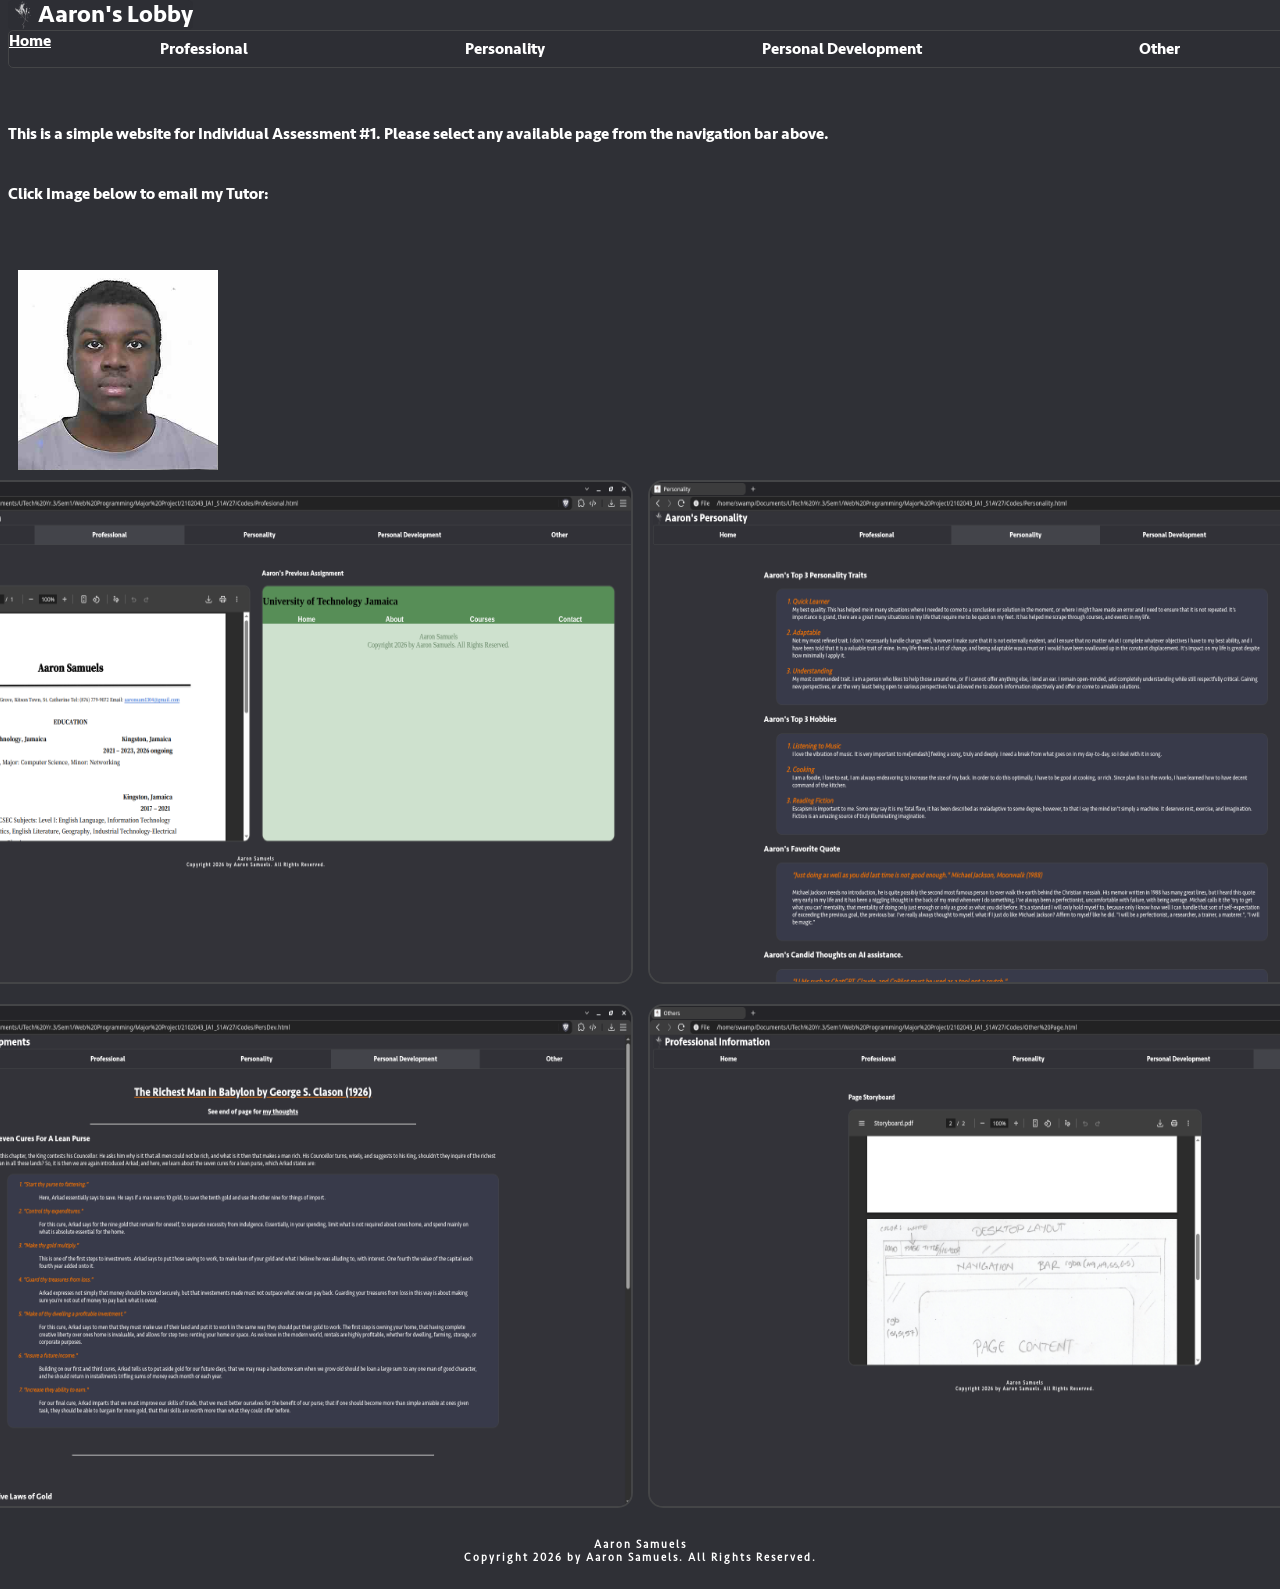
<file: index.html>
<!DOCTYPE html>
<html lang="en">
  <head>
  <link rel="stylesheet" href="style.css">
    <meta charset="utf-8">
    <meta name="viewport" content="width=device-width, initial-scale=1.0">
    <title>Aaron's Lobby</title>
    <link class="favicon" rel="icon" type="image/x-icon" href="Assets/Images/favicon.png">
  </head>
  <body class="mainpage">

    <div class="pagehead">
      <img id="logo" src="Assets/Images/Logo.png">
      <h2 id="tophead">Aaron's Lobby</h2>
        </div>
    </div>
    <nav class="navbar">



        <div class="navitems">
            <a href="index.html" target="_self" class="nodecoanchoract">Home</a>
            <a href="Codes/Profesional.html" target="_self" class="nodecoanchor">Professional</a>
            <a href="Codes/Personality.html" target="_self" class="nodecoanchor">Personality</a>
            <a href="Codes/PersDev.html" target="_self" class="nodecoanchor">Personal Development</a>
            <a href="Codes/Other Page.html" target="_self" class="nodecoanchor">Other</a>
          </div>
    </nav>
    <main id="belowheaders">
        <div id=pagecontent>

          <p>This is a simple website for Individual Assessment #1. Please select any available page from the navigation bar above.<br><br><br>Click Image below to email my Tutor: </br></br></br></p>
        </div>

        <div id="selfimg">
          <a href="mailto:schodavarapu@utech.edu.jm?subject=Re:%20Individual%20Assessment&body=Replace%20with%20relevant%20information"> <!-- help gained from "https://www.mailslurp.com/blog/html-mailto-links-explained/"-->
          <img id="selfimag" src="Assets/Images/Pssport.jpeg">
          </a>
        </div>

        <div id="imagegrid">
          <a href="Assets/PageScreenshots/Screenshot_Professional_Page.png" target="_blank"><img class="imageingrid" src="Assets/PageScreenshots/Screenshot_Professional_Page.png"></img></a>

          <a href="Assets/PageScreenshots/Screenshot_Personality_Page.png" target="_blank"><img class="imageingrid" src="Assets/PageScreenshots/Screenshot_Personality_Page.png"></img></a>

          <a href="Assets/PageScreenshots/Screenshot_Personal_Development_Page.png" target="_blank"><img class="imageingrid" src="Assets/PageScreenshots/Screenshot_Personal_Development_Page.png"></img></a>

          <a href="Assets/PageScreenshots/Screenshot_Others_Page.png" target="_blank"><img class="imageingrid" src="Assets/PageScreenshots/Screenshot_Others_Page.png"></img></a>
        </div>
        <footer>
          <h6 id="Copyright">Aaron Samuels<br>Copyright 2026 by Aaron Samuels. All Rights Reserved.</br></h6>
        </footer>
    </main>

  </body>
</html>
</file>
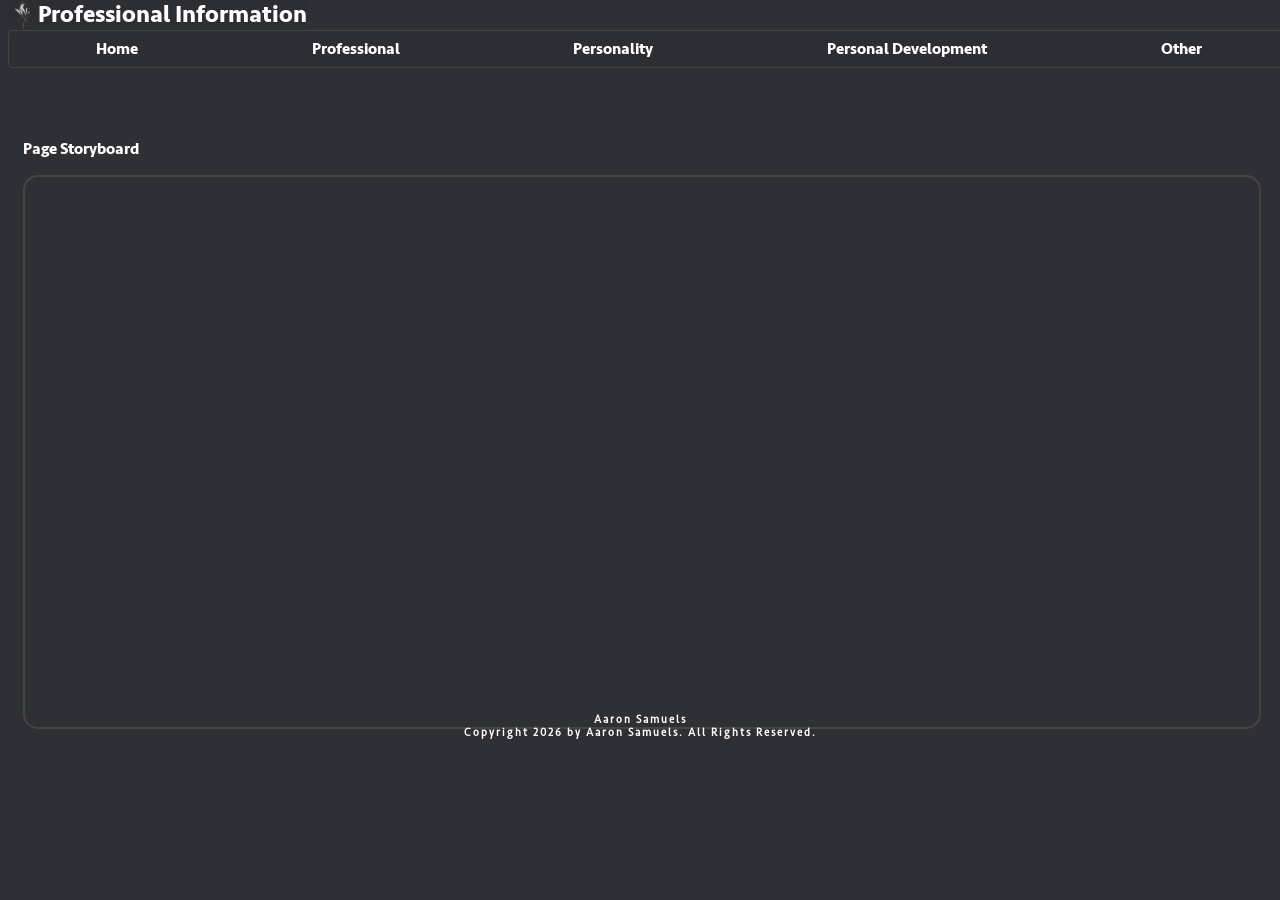
<file: Codes/Other Page.html>
<!DOCTYPE html>
<html lang="en">
  <head>
  <link rel="stylesheet" href="../style.css">
    <meta charset="utf-8">
    <meta name="viewport" content="width=device-width, initial-scale=1.0">
    <title>Others</title>
    <link class="favicon" rel="icon" type="image/x-icon" href="../Assets/Images/favicon.png">
  </head>
  <body class="mainpage">

    <div class="pagehead">
      <img id="logo" src="../Assets/Images/Logo.png">
      <h2 id="tophead">Professional Information</h2>
    </div>
    <nav class="navbar">

        <div class="navitems">
            <a href="../index.html" target="_self" class="nodecoanchor">Home</a>
            <a href="Profesional.html" target="_self" class="nodecoanchor">Professional</a>
            <a href="Personality.html" target="_self" class="nodecoanchor">Personality</a>
            <a href="PersDev.html" target="_self" class="nodecoanchor">Personal Development</a>
            <a href="Other Page.html" target="_self" class="nodecoanchor">Other</a>
          </div>
    </nav>
    <main id="belowheaders">
          <div id=pagecontent>

          <div id="proflex">
            <div class="proitemdiv">
            <p>Page Storyboard</p>
            <iframe class="proiframe" src="../Assets/Documents/Storyboard.pdf" title="Aaron's Storyboard"></iframe>
          </div>
        </div>
        <footer>
          <h6 id="Copyright">Aaron Samuels<br>Copyright 2026 by Aaron Samuels. All Rights Reserved.</br></h6>
        </footer>
    </main>

  </body>
</html>
</file>
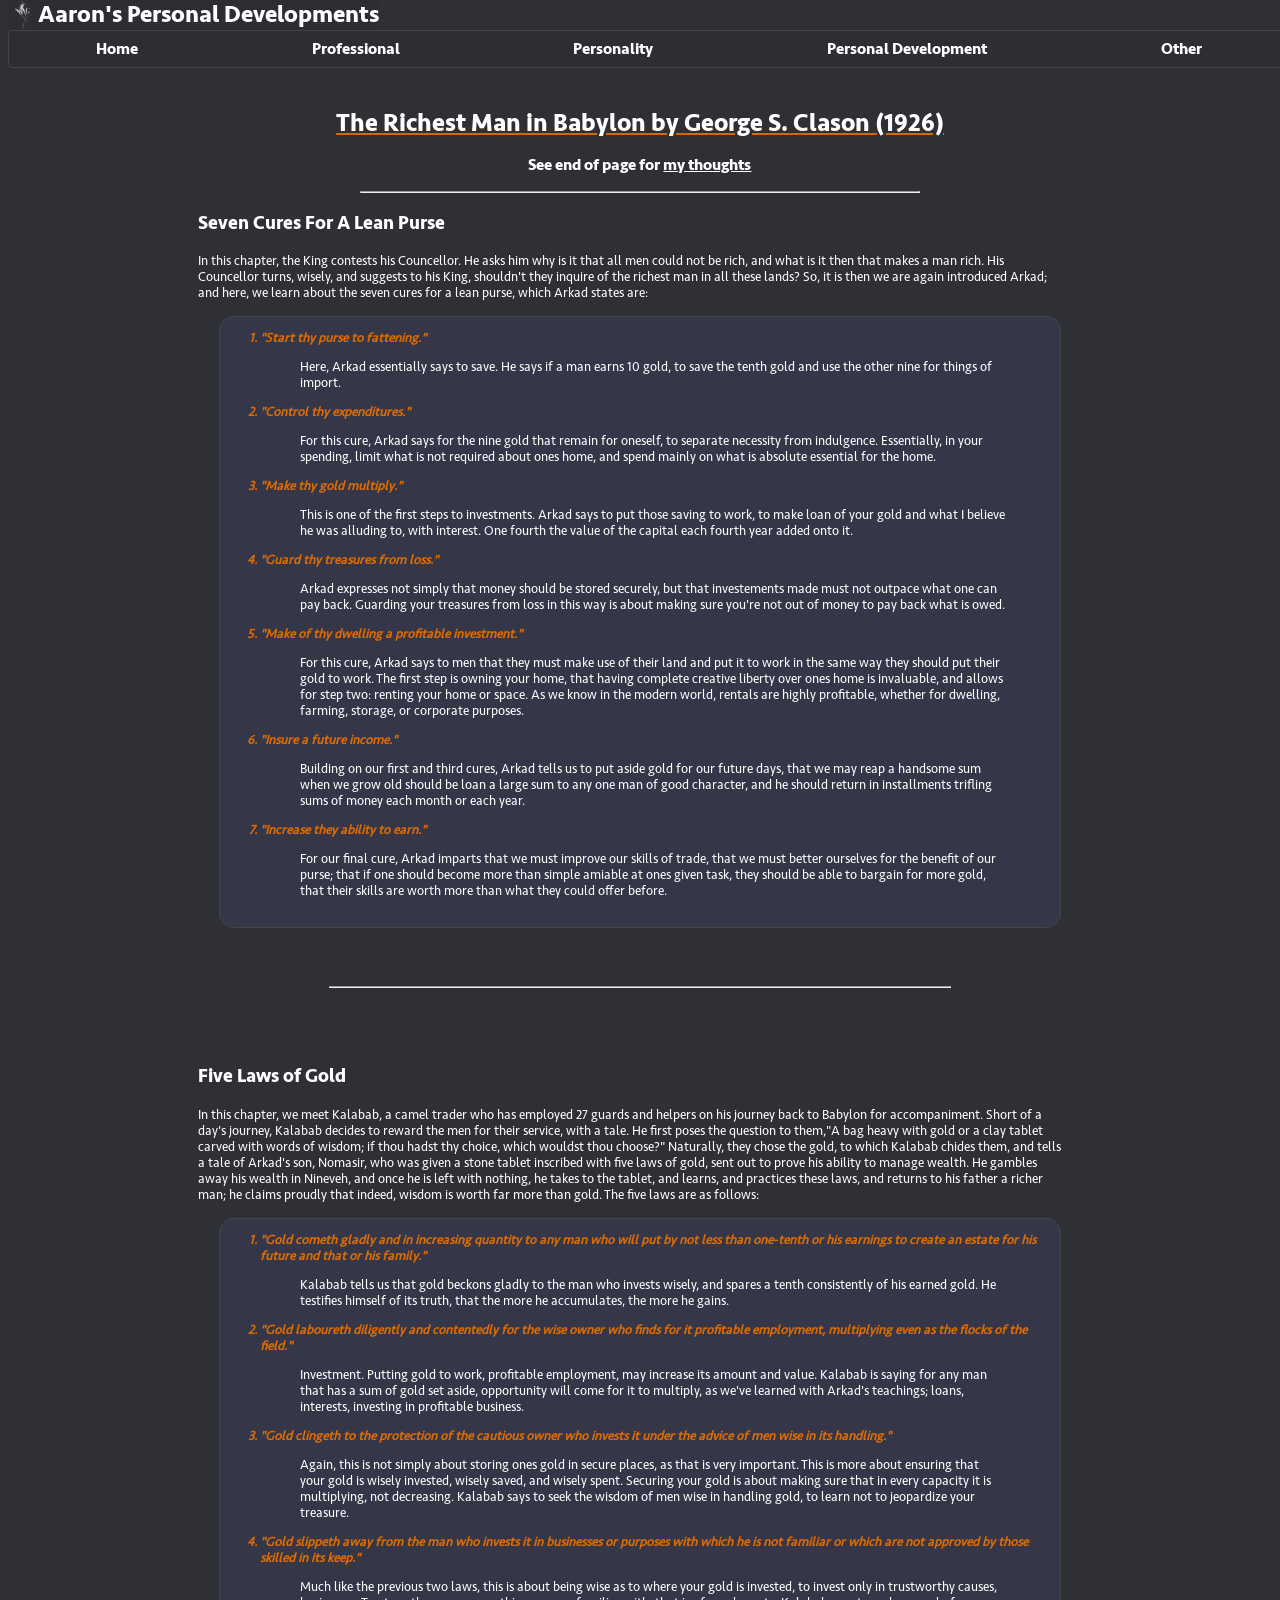
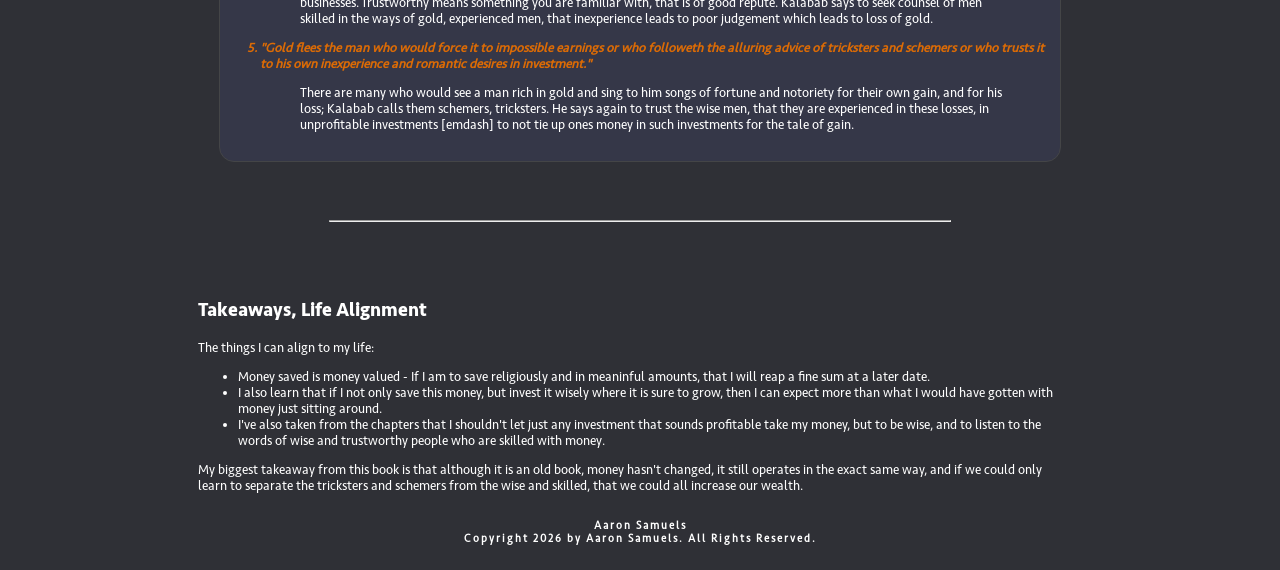
<file: Codes/PersDev.html>
<!DOCTYPE html>
<html lang="en">
  <head>
  <link rel="stylesheet" href="../style.css">
    <meta charset="utf-8">
    <meta name="viewport" content="width=device-width, initial-scale=1.0">
    <title>Personal Development</title>
    <link class="favicon" rel="icon" type="image/x-icon" href="../Assets/Images/favicon.png">
  </head>
  <body class="mainpage">

    <div class="pagehead">
      <img id="logo" src="../Assets/Images/Logo.png">
      <h2 id="tophead">Aaron's Personal Developments</h2>
    </div>
    <nav class="navbar">

        <div class="navitems">
            <a href="../index.html" target="_self" class="nodecoanchor">Home</a>
            <a href="Profesional.html" target="_self" class="nodecoanchor">Professional</a>
            <a href="Personality.html" target="_self" class="nodecoanchor">Personality</a>
            <a href="PersDev.html" target="_self" class="nodecoanchor">Personal Development</a>
            <a href="Other Page.html" target="_self" class="nodecoanchor">Other</a>
          </div>
    </nav>
    <main id="belowheaders">
        <div class="pgwpara">
          <div id="divtopictitle">
            <a class="topictitle" href="https://icrrd.com/public/media/16-05-2021-070111The-Richest-Man-in-Babylon.pdf" target="_blank">The Richest Man in Babylon by George S. Clason (1926)</a>
            <p id="thoughtsnote">See end of page for <a href="#takeaways">my thoughts</a></p>
            <hr class="pgbreak" />
          </div>

        <h3>Seven Cures For A Lean Purse</h3>
        <p class="paragraphsml">In this chapter, the King contests his Councellor. He asks him why is it that all men could not be rich, and what is it then that makes a man rich. His Councellor turns, wisely, and suggests to his King, shouldn't they inquire of the richest man in all these lands? So, it is then we are again introduced Arkad; and here, we learn about the seven cures for a lean purse, which Arkad states are:</p>
            <div class="paraflex">
                    <section class="paragraphsml">
                      <ol>
                        <li class="listitems">"Start thy purse to fattening."</li>
                          <blockquote>Here, Arkad essentially says to save. He says if a man earns 10 gold, to save the tenth gold and use the other nine for things of import.</blockquote>
                        <li class="listitems">"Control thy expenditures."</li>
                          <blockquote>For this cure, Arkad says for the nine gold that remain for oneself, to separate necessity from indulgence. Essentially, in your spending, limit what is not required about ones home, and spend mainly on what is absolute essential for the home.</blockquote>
                        <li class="listitems">"Make thy gold multiply."</li>
                          <blockquote>This is one of the first steps to investments. Arkad says to put those saving to work, to make loan of your gold and what I believe he was alluding to, with interest. One fourth the value of the capital each fourth year added onto it.</blockquote>
                        <li class="listitems">"Guard thy treasures from loss."</li>
                          <blockquote>Arkad expresses not simply that money should be stored securely, but that investements made must not outpace what one can pay back. Guarding your treasures from loss in this way is about making sure you're not out of money to pay back what is owed.</blockquote>
                        <li class="listitems">"Make of thy dwelling a profitable investment."</li>
                          <blockquote>For this cure, Arkad says to men that they must make use of their land and put it to work in the same way they should put their gold to work. The first step is owning your home, that having complete creative liberty over ones home is invaluable, and allows for step two: renting your home or space. As we know in the modern world, rentals are highly profitable, whether for dwelling, farming, storage, or corporate purposes.</blockquote>
                        <li class="listitems">"Insure a future income."</li>
                          <blockquote>Building on our first and third cures, Arkad tells us to put aside gold for our future days, that we may reap a handsome sum when we grow old should be loan a large sum to any one man of good character, and he should return in installments trifling sums of money each month or each year.</blockquote>
                        <li class="listitems">"Increase they ability to earn."</li>
                          <blockquote>For our final cure, Arkad imparts that we must improve our skills of trade, that we must better ourselves for the benefit of our purse; that if one should become more than simple amiable at ones given task, they should be able to bargain for more gold, that their skills are worth more than what they could offer before.</blockquote>
                      </ol>
                    </section>
            </div>
        <div class="pgbreak">
          <hr class="pgbreak" />
        </div>
          <h3>Five Laws of Gold</h3>
            <p class="paragraphsml">In this chapter, we meet Kalabab, a camel trader who has employed 27 guards and helpers on his journey back to Babylon for accompaniment. Short of a day's journey, Kalabab decides to reward the men for their service, with a tale. He first poses the question to them,"A bag heavy with gold or a clay tablet carved with words of wisdom; if thou hadst thy choice, which wouldst thou choose?" Naturally, they chose the gold, to which Kalabab chides them, and tells a tale of Arkad's son, Nomasir, who was given a stone tablet inscribed with five laws of gold, sent out to prove his ability to manage wealth. He gambles away his wealth in Nineveh, and once he is left with nothing, he takes to the tablet, and learns, and practices these laws, and returns to his father a richer man; he claims proudly that indeed, wisdom is worth far more than gold. The five laws are as follows: </p>
            <div class="paraflex">
              <section class="paragraphsml">
                      <ol>
                        <li class="listitems">"Gold cometh gladly and in increasing quantity to any man who will put by not less than one-tenth or his earnings to create an estate for his future and that or his family."</li>
                          <blockquote>Kalabab tells us that gold beckons gladly to the man who invests wisely, and spares a tenth consistently of his earned gold. He testifies himself  of its truth, that the more he accumulates, the more he gains.</blockquote>



                        <li class="listitems">"Gold laboureth diligently and contentedly for the wise owner who finds for it profitable employment, multiplying even as the flocks of the field."</li>
                          <blockquote>Investment. Putting gold to work, profitable employment, may increase its amount and value. Kalabab is saying for any man that has a sum of gold set aside, opportunity will come for it to multiply, as we've learned with Arkad's teachings; loans, interests, investing in profitable business.</blockquote>


                        <li class="listitems">"Gold clingeth to the protection of the cautious owner who invests it under the advice of men wise in its handling."</li>
                          <blockquote>Again, this is not simply about storing ones gold in secure places, as that is very important. This is more about ensuring that your gold is wisely invested, wisely saved, and wisely spent. Securing your gold is about making sure that in every capacity it is multiplying, not decreasing. Kalabab says to seek the wisdom of men wise in handling gold, to learn not to jeopardize your treasure.</blockquote>


                        <li class="listitems">"Gold slippeth away from the man who invests it in businesses or purposes with which he is not familiar or which are not approved by those skilled in its keep."</li>
                          <blockquote>Much like the previous two laws, this is about being wise as to where your gold is invested, to invest only in trustworthy causes, businesses. Trustworthy means something you are familiar with, that is of good repute. Kalabab says to seek counsel of men skilled in the ways of gold, experienced men, that inexperience leads to poor judgement which leads to loss of gold.</blockquote>


                        <li class="listitems">"Gold flees the man who would force it to impossible earnings or who followeth the alluring advice of tricksters and schemers or who trusts it to his own inexperience and romantic desires in investment."</li>
                          <blockquote>There are many who would see a man rich in gold and sing to him songs of fortune and notoriety for their own gain, and for his loss; Kalabab calls them schemers, tricksters. He says again to trust the wise men, that they are experienced in these losses, in unprofitable investments [emdash] to not tie up ones money in such investments for the tale of gain.</blockquote>


                      </ol>
                    </section>
            </div>

          <div class="pgbreak">
          <hr class="pgbreak" />
        </div>

          <h3 id="takeaways">Takeaways, Life Alignment</h3>
            <section class="paragraphsml">
              <section>The things I can align to my life:</section>
                <ul class="listitems">
                  <li>Money saved is money valued - If I am to save religiously and in meaninful amounts, that I will reap a fine sum at a later date.</li>

                  <li>I also learn that if I not only save this money, but invest it wisely where it is sure to grow, then I can expect more than what I would have gotten with money just sitting around.</li>

                  <li>I've also taken from the chapters that I shouldn't let just any investment that sounds profitable take my money, but to be wise, and to listen to the words of wise and trustworthy people who are skilled with money.</li>
                </ul>
                <section>My biggest takeaway from this book is that although it is an old book, money hasn't changed, it still operates in the exact same way, and if we could only learn to separate the tricksters and schemers from the wise and skilled, that we could all increase our wealth.</section>
              </section>

        </div>
        <footer>
          <h6 id="Copyright">Aaron Samuels<br>Copyright 2026 by Aaron Samuels. All Rights Reserved.</br></h6>
        </footer>
    </main>

  </body>
</html>
</file>
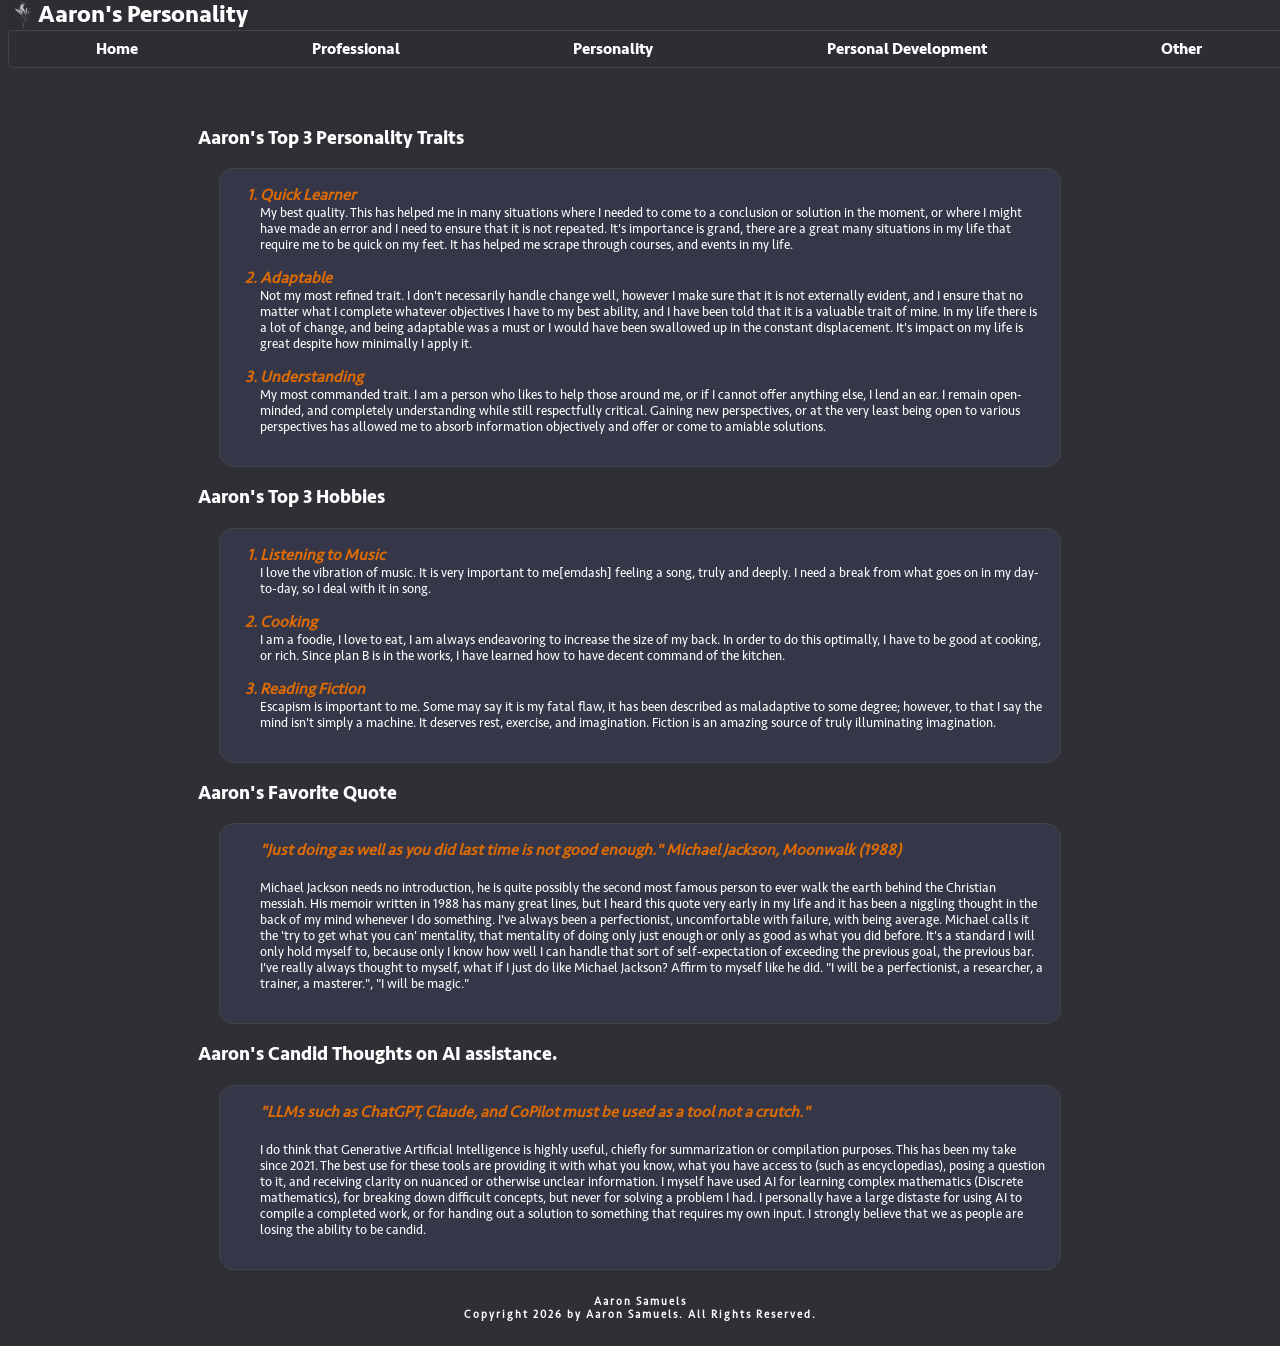
<file: Codes/Personality.html>
<!DOCTYPE html>
<html lang="en">
  <head>
  <link rel="stylesheet" href="../style.css">
    <meta charset="utf-8">
    <meta name="viewport" content="width=device-width, initial-scale=1.0">
    <title>Personality</title>
    <link class="favicon" rel="icon" type="image/x-icon" href="../Assets/Images/favicon.png">
  </head>
  <body class="mainpage">
    <div class="pagehead">
      <img id="logo" src="../Assets/Images/Logo.png">
      <h2 id="tophead">Aaron's Personality</h2>
    </div>
    <nav class="navbar">
        <div class="navitems">
            <a href="../index.html" target="_self" class="nodecoanchor">Home</a>
            <a href="Profesional.html" target="_self" class="nodecoanchor">Professional</a>
            <a href="Personality.html" target="_self" class="nodecoanchor">Personality</a>
            <a href="PersDev.html" target="_self" class="nodecoanchor">Personal Development</a>
            <a href="Other Page.html" target="_self" class="nodecoanchor">Other</a>
          </div>
    </nav>
    <main id="belowheaders">
        <div class="pgwpara">
          <h3>Aaron's Top 3 Personality Traits</h3>
            <div class="paraflex">
              <p>
                <ol>
                  <li class="listitems">Quick Learner</li>
                    <p class="paragraphsml">My best quality. This has helped me in many situations where I needed to come to a conclusion or solution in the moment, or where I might have made an error and I need to ensure that it is not repeated. It's importance is grand, there are a great many situations in my life that require me to be quick on my feet. It has helped me scrape through courses, and events in my life.</p>
                  <li class="listitems">Adaptable</li>
                    <p class="paragraphsml">Not my most refined trait. I don't necessarily handle change well, however I make sure that it is not externally evident, and I ensure that no matter what I complete whatever objectives I have to my best ability, and I have been told that it is a valuable trait of mine. In my life there is a lot of change, and being adaptable was a must or I would have been swallowed up in the constant displacement. It's impact on my life is great despite how minimally I apply it.</p>
                  <li class="listitems">Understanding</li>
                    <p class="paragraphsml">My most commanded trait. I am a person who likes to help those around me, or if I cannot offer anything else, I lend an ear. I remain open-minded, and completely understanding while still respectfully critical. Gaining new perspectives, or at the very least being open to various perspectives has allowed me to absorb information objectively and offer or come to amiable solutions.</p>
                </ol>
              </p>
            </div>
          <h3>Aaron's Top 3 Hobbies</h3>
            <div class="paraflex">
              <p>
                <ol>
                  <li class="listitems">Listening to Music</li>
                    <p class="paragraphsml">I love the vibration of music. It is very important to me[emdash] feeling a song, truly and deeply. I need a break from what goes on in my day-to-day, so I deal with it in song.</p>
                  <li class="listitems">Cooking</li>
                    <p class="paragraphsml">I am a foodie, I love to eat, I am always endeavoring to increase the size of my back. In order to do this optimally, I have to be good at cooking, or rich. Since plan B is in the works, I have learned how to have decent command of the kitchen.</p>
                  <li class="listitems">Reading Fiction</li>
                    <p class="paragraphsml">Escapism is important to me. Some may say it is my fatal flaw, it has been described as maladaptive to some degree; however, to that I say the mind isn't simply a machine. It deserves rest, exercise, and imagination. Fiction is an amazing source of truly illuminating imagination.</p>
                </ol>
              </p>
            </div>

            <h3>Aaron's Favorite Quote</h3>
            <div class="paraflex">
              <p>
                <ul id="unorderedlistnodeco">
                  <li class="listitems">"Just doing as well as you did last time is not good enough." Michael Jackson, Moonwalk (1988)</li>
                  <br/>
                    <p class="paragraphsml">Michael Jackson needs no introduction, he is quite possibly the second most famous person to ever walk the earth behind the Christian messiah. His memoir written in 1988 has many great lines, but I heard this quote very early in my life and it has been a niggling thought in the back of my mind whenever I do something. I've always been a perfectionist, uncomfortable with failure, with being average. Michael calls it the 'try to get what you can' mentality, that mentality of doing only just enough or only as good as what you did before. It's a standard I will only hold myself to, because only I know how well I can handle that sort of self-expectation of exceeding the previous goal, the previous bar. I've really always thought to myself, what if I just do like Michael Jackson? Affirm to myself like he did. "I will be a perfectionist, a researcher, a trainer, a masterer.", "I will be magic."</p>
                </ul>
              </p>
            </div>

            <h3>Aaron's Candid Thoughts on AI assistance.</h3>
            <div class="paraflex">
              <p>
                <ul id="unorderedlistnodeco">
                  <li class="listitems">"LLMs such as ChatGPT, Claude, and CoPilot must be used as a tool not a crutch."</li>
                  <br/>
                    <p class="paragraphsml">I do think that Generative Artificial Intelligence is highly useful, chiefly for summarization or compilation purposes. This has been my take since 2021. The best use for these tools are providing it with what you know, what you have access to (such as encyclopedias), posing a question to it, and receiving clarity on nuanced or otherwise unclear information. I myself have used AI for learning complex mathematics (Discrete mathematics), for breaking down difficult concepts, but never for solving a problem I had. I personally have a large distaste for using AI to compile a completed work, or for handing out a solution to something that requires my own input. I strongly believe that we as people are losing the ability to be candid.</p>
                </ul>
              </p>
            </div>

        </div>
        <footer>
          <h6 id="Copyright">Aaron Samuels<br>Copyright 2026 by Aaron Samuels. All Rights Reserved.</br></h6>
        </footer>
    </main>
  </body>
</html>
</file>
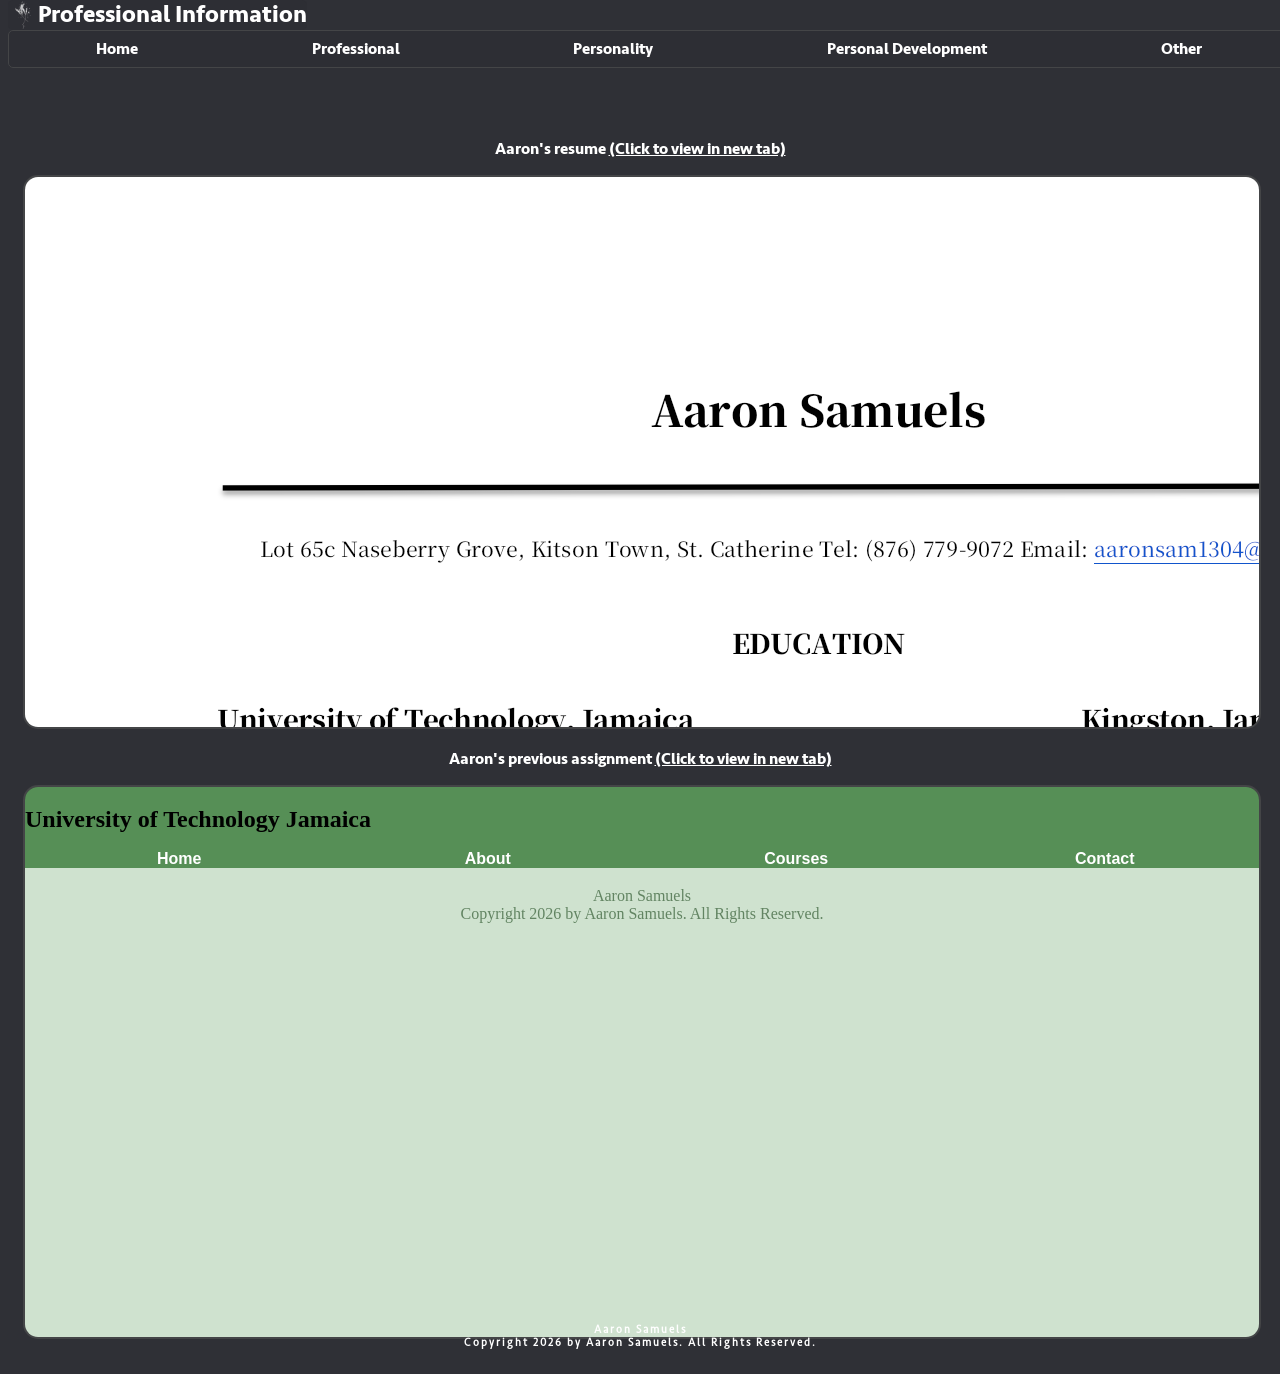
<file: Codes/Profesional.html>
<!DOCTYPE html>
<html lang="en">
  <head>
  <link rel="stylesheet" href="../style.css">
    <meta charset="utf-8">
    <meta name="viewport" content="width=device-width, initial-scale=1.0">
    <title>Professional</title>
    <link class="favicon" rel="icon" type="image/x-icon" href="../Assets/Images/favicon.png">
  </head>
  <body class="mainpage">

    <div class="pagehead">
      <img id="logo" src="../Assets/Images/Logo.png">
      <h2 id="tophead">Professional Information</h2>
    </div>
    <nav class="navbar">

        <div class="navitems">
            <a href="../index.html" target="_self" class="nodecoanchor">Home</a>
            <a href="Profesional.html" target="_self" class="nodecoanchor">Professional</a>
            <a href="Personality.html" target="_self" class="nodecoanchor">Personality</a>
            <a href="PersDev.html" target="_self" class="nodecoanchor">Personal Development</a>
            <a href="Other Page.html" target="_self" class="nodecoanchor">Other</a>
          </div>
    </nav>
    <main id="belowheaders">
          <div id=pagecontent>
          <div id="proflex">
            <div class="proitemdiv">
            <p id="thoughtsnote">Aaron's resume <a href="../Assets/Documents/Aaron Samuels - CV.pdf" target="_blank">(Click to view in new tab)</a></p>
            <iframe class="proiframe" src="../Assets/Images/Aaron_Samuels_Cover Letter.png" alt="Aaron's Resume"></iframe>
          </div>

          <div class="proitemdiv">
            <p id="thoughtsnote">Aaron's previous assignment <a href="../Assets/PrevAssignments/Webpage Personal1/Assignment.html.htm" target="_blank">(Click to view in new tab)</a></p>
            <iframe class="proiframe" src="../Assets/PrevAssignments/Webpage Personal1/Assignment.html.htm"></iframe>
          </div>
          </div>
        </div>

        </div>
        <footer>
          <h6 id="Copyright">Aaron Samuels<br>Copyright 2026 by Aaron Samuels. All Rights Reserved.</br></h6>
        </footer>
    </main>

  </body>
</html>
</file>
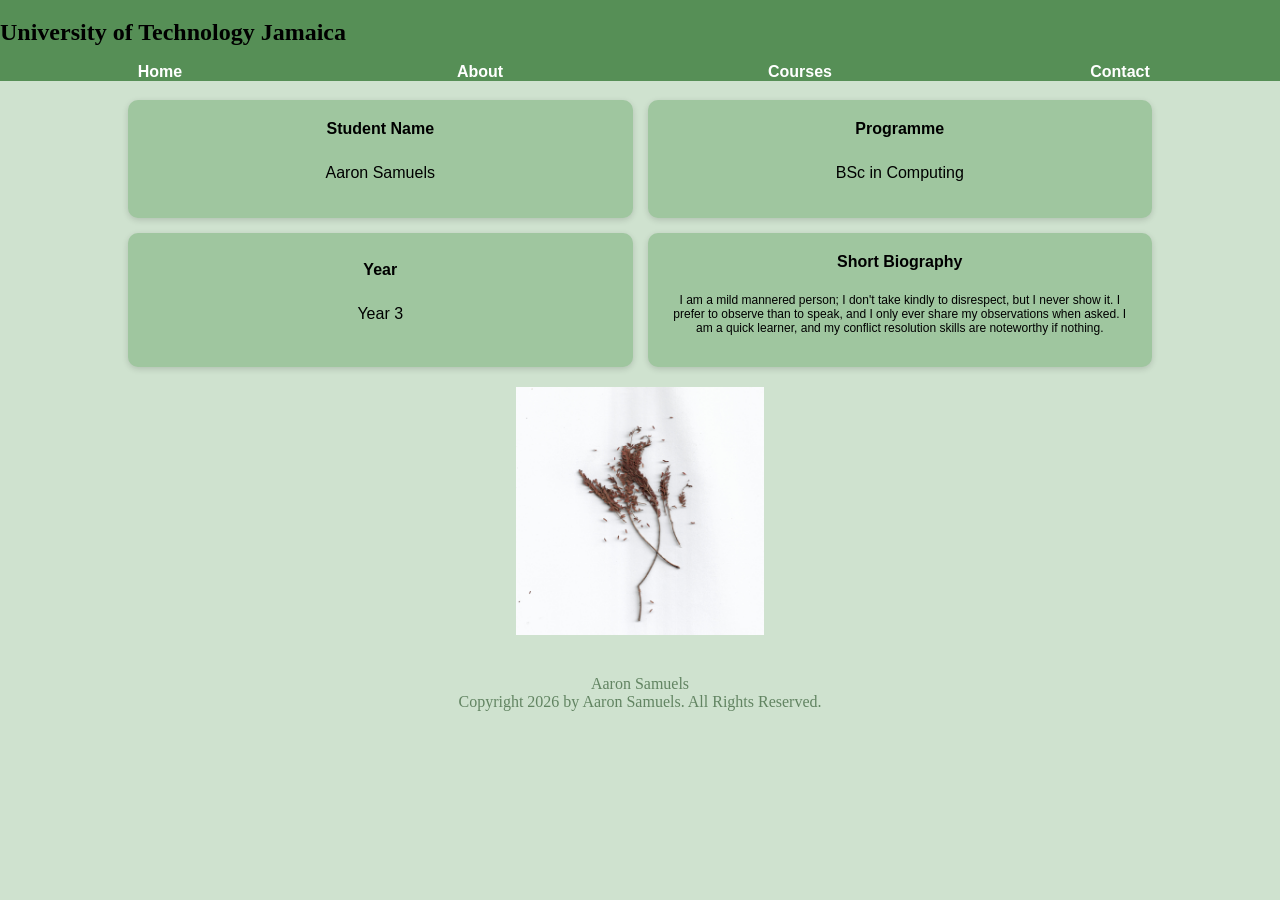
<file: Assets/PrevAssignments/Webpage Personal1/NavPages/About.htm>
<!DOCTYPE html>
<html>
    <head>
    <title>Aaron Samuels</title>
    <div class="divisionheading">
        <h2 id="topheading" style="text-align:center;">University of Technology Jamaica</h2>
    </div>
    <style>
        .divisionheading {
            display: flex;
            background-color: #568f56;
            margin: 0 auto;
            width: 100%;
            line-height: 1;
            padding: none;
            position: fixed;
            top: 0;
            z-index: 2;         /* stacking order: header renders on top */
        }
        .navbar {
            display: flex;
            justify-content: center;
            align-items: center;
            align-content: center;
            flex-direction: row;
            width: 100%;
            margin: auto;
            left: 0;
            right: 0;
            overflow: hidden;
            background-color: #568f56;
            position: fixed;
            top: 63px;
            z-index: 1;
        }
        nav {
            margin-top: 100px;  /* roughly header height + navbar height, adjust to taste */
        }
        .buttons {
            background-color: #568f56;
            border: none;
            width: 25%;
        }
        .footer {
            color: #628462;
        }
        a {
            text-decoration: none;
            font-family: Arial, sans-serif;
            font-weight: 700;
            font-stretch: expanded;
            display: inline-block;
            width: auto;
        }
        a:link {
            color: white;
        }
        a:visited {
            color: white;
        }
        a:hover {
            color: white;
        }
        .buttons:hover {
            background-color: #70a970;
        }
        html, body {
            margin: 0;
            padding: 0;
        }

        .aboutmediv {
            display: grid;
            grid-template-columns: repeat(2, 1fr);
            gap: 15px;
            width: 80%;
            margin: auto;
            font-family: Arial, sans-serif;
            font-weight: 200;
        }

        .aboutmename,
        .aboutmeprogramme,
        .aboutmeyear,
        .aboutmebio {
            font-family: inherit;
            display: flex;
            flex-direction: column;
            align-items: center;
            justify-content: center;
            background-color: #9fc69f;
            border-radius: 10px;
            padding: 20px;
            box-shadow: 0 2px 6px rgba(0, 0, 0, 0.15);
        }

        .aboutmeheadings {
            margin: 0 0 10px 0;
        }

        .aboutmeinfo {
            text-align: center;
        }
        .selfimgcont {
            margin: auto;
            padding: 20px;
        }
    </style>
    </head>
    <body bgcolor="#cfe2cf">
        <nav align="center">
        <div  class="navbar">
            <a href="../Assignment.html.htm" target="_self" class="buttons">Home</a>
            <a href="About.htm" target="_self" class="buttons">About</a>
            <a href="Courses.html.htm" target=_self class="buttons">Courses</a>
            <a href="Contact.htm" target=_self class="buttons">Contact</a>
        </div>
        </nav>

        <div class="aboutmediv">
            <div class="aboutmename">
                <h4 class="aboutmeheadings">Student Name</h4>
                <div class="aboutmeinfo"><p>Aaron Samuels</p></div>
            </div>
            <div class="aboutmeprogramme">
                <h4 class="aboutmeheadings">Programme</h4>
                <div class="aboutmeinfo"><p>BSc in Computing</p></div>
            </div>
            <div class="aboutmeyear">
                <h4 class="aboutmeheadings">Year</h4>
                <div class="aboutmeinfo"><p>Year 3</p></div>
            </div>
            <div class="aboutmebio">
                <h4 class="aboutmeheadings">Short Biography</h4>
                <div class="aboutmeinfo"><p style="font-size:75%; font-weight: 525">I am a mild mannered person; I don't take kindly to disrespect, but I never show it. I prefer to observe than to speak, and I only ever share my observations when asked. I am a quick learner, and my conflict resolution skills are noteworthy if nothing.</p></div>
            </div>
        </div>
        <div class="selfimgcont" align="center">
            <img src="../Images/Headerimg.jpg" height="20%" width="20%" alt="Image Not Found"/>
        </div>
        <div class="footer" align="center">
        <p>Aaron Samuels <br>Copyright 2026 by Aaron Samuels. All Rights Reserved.</br></p>
        </div>
    </body>
</html>
</file>
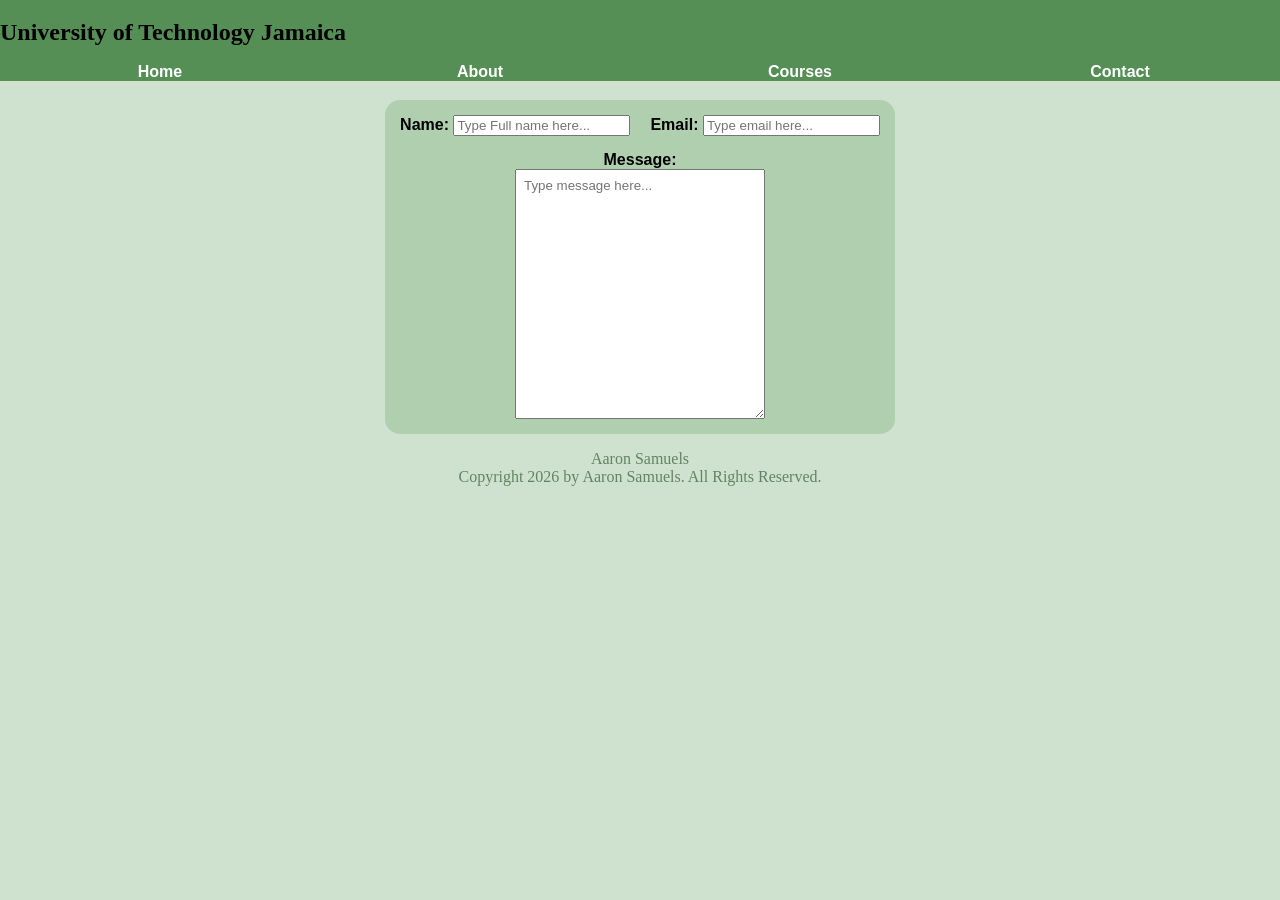
<file: Assets/PrevAssignments/Webpage Personal1/NavPages/Contact.htm>
<!DOCTYPE html>
<html>
    <head>
    <title>Aaron Samuels</title>
    <div class="divisionheading">
        <h2 id="topheading" style="text-align:center;">University of Technology Jamaica</h2>
    </div>
    <style>
        .divisionheading {
            display: flex;
            background-color: #568f56;
            margin: 0 auto;
            width: 100%;
            line-height: 1;
            padding: none;
            position: fixed;
            top: 0;
            z-index: 2;         /* stacking order: header renders on top */
        }
        .navbar {
            display: flex;
            justify-content: center;
            align-items: center;
            align-content: center;
            flex-direction: row;
            width: 100%;
            margin: auto;
            left: 0;
            right: 0;
            overflow: hidden;
            background-color: #568f56;
            position: fixed;
            top: 63px;
            z-index: 1;
        }
        nav {
            margin-top: 100px;  /* roughly header height + navbar height, adjust to taste */
        }
        .buttons {
            background-color: #568f56;
            border: none;
            width: 25%;
        }
        .footer {
            color: #628462;
        }
        a {
            text-decoration: none;
            font-family: Arial, sans-serif;
            font-weight: 700;
            font-stretch: expanded;
            display: inline-block;
            width: auto;
        }
        a:link {
            color: white;
        }
        a:visited {
            color: white;
        }
        a:hover {
            color: white;
        }
        .buttons:hover {
            background-color: #70a970;
        }
        html, body {
            margin: 0;
            padding: 0;
        }
        .contactdiv {
            display: flex;
            flex-direction: column;
            background-color: #afcfaf;
            width: fit-content;
            font-family: Arial, sans-serif;
            font-weight: bold;
            padding: 15px;
            margin: auto;
            border-radius: 15px 15px 15px 15px;
        }
        .name_email_row {
            display: flex;
            flex-direction: row;
            gap: 20px;
            margin-bottom: 15px;
        }
        .message_row {
            display: flex;
            flex-direction: column;
            align-items: center;
            width: 100%;
        }
        .message_row textarea {
            width: 250px;
            height: 250px;
            resize: vertical;
            font-family: inherit;
            padding: 8px;
            box-sizing: border-box;
        }
    </style>
    </head>
    <body bgcolor="#cfe2cf">
        <nav align="center">
        <div  class="navbar">
            <a href="../Assignment.html.htm" target="_self" class="buttons">Home</a>
            <a href="About.htm" target="_self" class="buttons">About</a>
            <a href="Courses.html.htm" target=_self class="buttons">Courses</a>
            <a href="Contact.htm" target=_self class="buttons">Contact</a>
        </div>
        </nav>



        <div class="contactdiv">
            <form name="Contact Me" action="test.php" method="get,post">
                <div class="name_email_row">
                    <label>Name:
                        <input type="text" placeholder="Type Full name here..." maxlength="50" minlength="3" required/>
                    </label>
                    <label>Email:
                        <input type="text" placeholder="Type email here..." maxlength="70" minlength="3" required/>
                    </label>
                </div>
                <div class="message_row">
                    <label>Message:</label>
                    <textarea type="text" placeholder="Type message here..." maxlength="500" minlength="3" required></textarea>
                </div>
            </form>
        </div>


        <div class="footer" align="center">
        <p>Aaron Samuels <br>Copyright 2026 by Aaron Samuels. All Rights Reserved.</br></p>
        </div>
    </body>
</html>
</file>
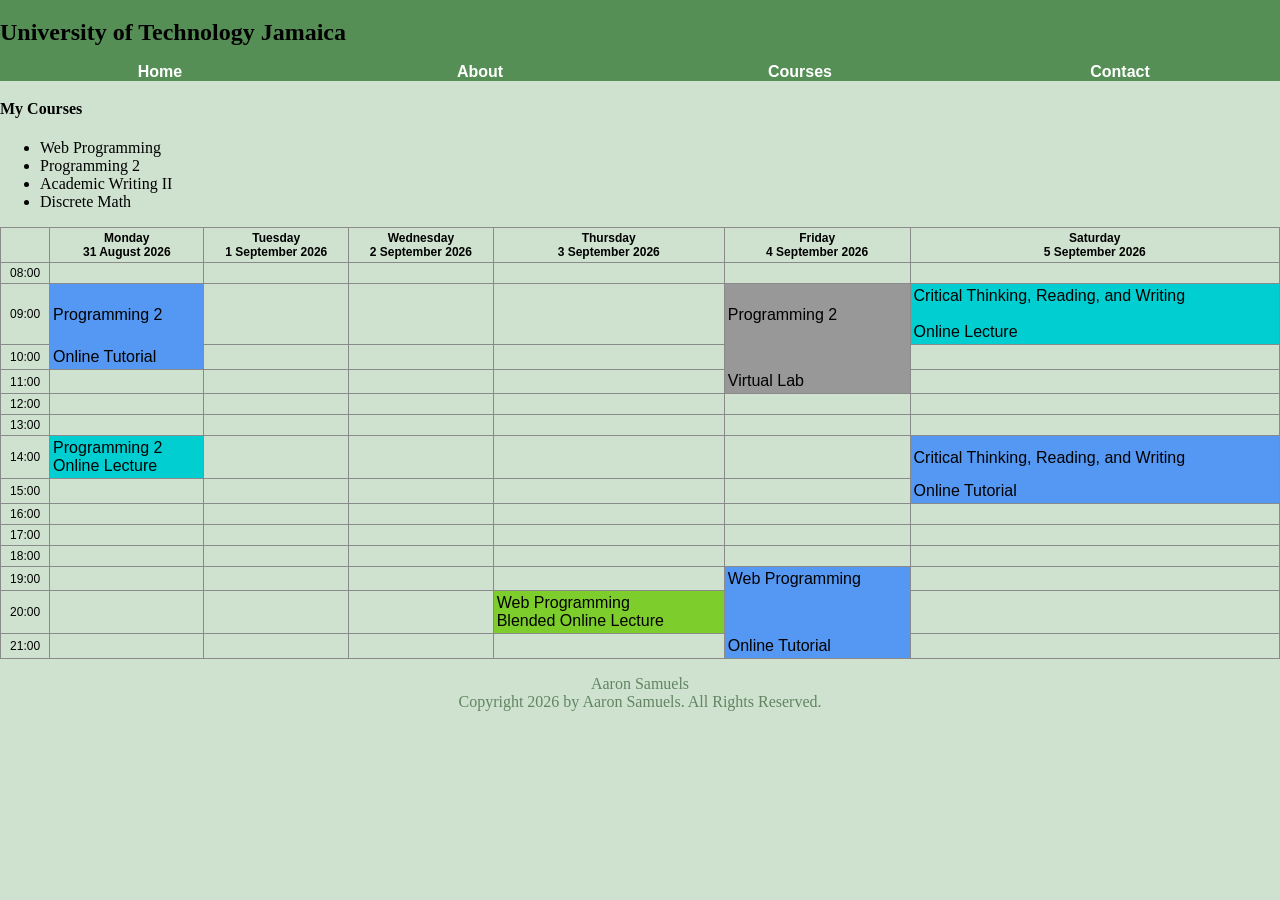
<file: Assets/PrevAssignments/Webpage Personal1/NavPages/Courses.html.htm>
<!DOCTYPE html>
<html>
    <head>
    <title>Aaron Samuels</title>
    <div class="divisionheading">
        <h2 id="topheading" style="text-align:center;">University of Technology Jamaica</h2>
    </div>
    <style>
        .divisionheading {
            display: flex;
            background-color: #568f56;
            margin: 0 auto;
            width: 100%;
            line-height: 1;
            padding: none;
            position: fixed;
            top: 0;
            z-index: 2;         /* stacking order: header renders on top */
        }
        .navbar {
            display: flex;
            justify-content: center;
            align-items: center;
            align-content: center;
            flex-direction: row;
            width: 100%;
            margin: auto;
            left: 0;
            right: 0;
            overflow: hidden;
            background-color: #568f56;
            position: fixed;
            top: 63px;
            z-index: 1;
        }
        nav {
            margin-top: 100px;  /* roughly header height + navbar height, adjust to taste */
        }
        .buttons {
            background-color: #568f56;
            border: none;
            width: 25%;
        }
        .footer {
            color: #628462;
        }
        a {
            text-decoration: none;
            font-family: Arial, sans-serif;
            font-weight: 700;
            font-stretch: expanded;
            display: inline-block;
            width: auto;
        }
        a:link {
            color: white;
        }
        a:visited {
            color: white;
        }
        a:hover {
            color: white;
        }
        .buttons:hover {
            background-color: #70a970;
        }
        html, body {
            margin: 0;
            padding: 0;
        }
        .coursesdivmain {
            left: 50px;
        }
        table {
            font-family: arial, sans-serif;
            border-collapse: collapse;
            width: 100%;
        }
        td, th {
            border: 1px solid #8A8A8AFF;
            text-align: left;
            padding: 3px;
            width: fit-content;
        }
    </style>
    </head>
    <body bgcolor="#cfe2cf">
        <nav align="center">
        <div  class="navbar">
            <a href="../Assignment.html.htm" target="_self" class="buttons">Home</a>
            <a href="About.htm" target="_self" class="buttons">About</a>
            <a href="Courses.html.htm" target=_self class="buttons">Courses</a>
            <a href="Contact.htm" target=_self class="buttons">Contact</a>
        </div>
        </nav>


        <div class="coursesdivmain">

            <h4>My Courses</h4>
            <ul style="font-weight: 400;">
                <li>Web Programming</li>
                <li>Programming 2</li>
                <li>Academic Writing II</li>
                <li>Discrete Math</li>
            </ul>
        </div>

        <table>
            <tr>
                <th></th>
                <th style="text-align:center !important; font-size: 12px;">Monday<br>31 August 2026</br></th>
                <th style="text-align:center !important; font-size: 12px;">Tuesday<br>1 September 2026</br></th>
                <th style="text-align:center !important; font-size: 12px;"> Wednesday<br>2 September 2026</br></th>
                <th style="text-align:center !important; font-size: 12px;">Thursday<br>3 September 2026</br></th>
                <th style="text-align:center !important; font-size: 12px;">Friday<br>4 September 2026</br></th>
                <th style="text-align:center !important; font-size: 12px;">Saturday<br>5 September 2026</br></th>
            </tr>
            <tr>
                <td style="text-align:center !important; font-size: 12px;">08:00</td>
                <td></td> <!--Monday-->
                <td></td> <!--Tuesday-->
                <td></td> <!--Wednesday-->
                <td></td> <!--Thursday-->
                <td></td> <!--Friday-->
                <td></td> <!--Saturday-->
            </tr>
            <tr>
                <td style="text-align:center !important; font-size: 12px;">09:00</td>
                <td style="background-color:#5598F3; border-bottom:none !important;">Programming 2</td> <!--Monday-->
                <td></td> <!--Tuesday-->
                <td></td> <!--Wednesday-->
                <td></td> <!--Thursday-->
                <td style="background-color:#989898; border-bottom:none !important;">Programming 2</td> <!--Friday-->
                <td style="background-color:#00CED1;">Critical Thinking, Reading, and Writing</br><br>Online Lecture</br></td> <!--Saturday-->
            </tr>
            <tr>
                <td style="text-align:center !important; font-size: 12px;">10:00</td>
                <td style="background-color:#5598F3; border-top:none !important;">Online Tutorial</td> <!--Monday-->
                <td></td> <!--Tuesday-->
                <td></td> <!--Wednesday-->
                <td></td> <!--Thursday-->
                <td style="background-color:#989898; border-top:none !important; border-bottom:none !important;"></td> <!--Friday-->
                <td></td> <!--Saturday-->
            </tr>
            <tr>
                <td style="text-align:center !important; font-size: 12px;">11:00</td>
                <td></td> <!--Monday-->
                <td></td> <!--Tuesday-->
                <td></td> <!--Wednesday-->
                <td></td> <!--Thursday-->
                <td style="background-color:#989898; border-top:none !important;">Virtual Lab</td> <!--Friday-->
                <td></td> <!--Saturday-->
            </tr>
            <tr>
                <td style="text-align:center !important; font-size: 12px;">12:00</td>
                <td></td> <!--Monday-->
                <td></td> <!--Tuesday-->
                <td></td> <!--Wednesday-->
                <td></td> <!--Thursday-->
                <td></td> <!--Friday-->
                <td></td> <!--Saturday-->
            </tr>
            <tr>
                <td style="text-align:center !important; font-size: 12px;">13:00</td>
                <td></td> <!--Monday-->
                <td></td> <!--Tuesday-->
                <td></td> <!--Wednesday-->
                <td></td> <!--Thursday-->
                <td></td> <!--Friday-->
                <td></td> <!--Saturday-->
            </tr>
            <tr>
                <td style="text-align:center !important; font-size: 12px;">14:00</td>
                <td style="background-color:#00CED1;">Programming 2<br>Online Lecture</br></td> <!--Monday-->
                <td></td> <!--Tuesday-->
                <td></td> <!--Wednesday-->
                <td></td> <!--Thursday-->
                <td></td> <!--Friday-->
                <td style="background-color:#5598F3; border-bottom:none !important;">Critical Thinking, Reading, and Writing</td> <!--Saturday-->
            </tr>
            <tr>
                <td style="text-align:center !important; font-size: 12px;">15:00</td>
                <td></td> <!--Monday-->
                <td></td> <!--Tuesday-->
                <td></td> <!--Wednesday-->
                <td></td> <!--Thursday-->
                <td></td> <!--Friday-->
                <td style="background-color:#5598F3; border-top:none !important;">Online Tutorial</td> <!--Saturday-->
            </tr>
            <tr>
                <td style="text-align:center !important; font-size: 12px;">16:00</td>
                <td></td> <!--Monday-->
                <td></td> <!--Tuesday-->
                <td></td> <!--Wednesday-->
                <td></td> <!--Thursday-->
                <td></td> <!--Friday-->
                <td></td> <!--Saturday-->
            </tr>
            <tr>
                <td style="text-align:center !important; font-size: 12px;">17:00</td>
                <td></td> <!--Monday-->
                <td></td> <!--Tuesday-->
                <td></td> <!--Wednesday-->
                <td></td> <!--Thursday-->
                <td></td> <!--Friday-->
                <td></td> <!--Saturday-->
            </tr>
            <tr>
                <td style="text-align:center !important; font-size: 12px;">18:00</td>
                <td></td> <!--Monday-->
                <td></td> <!--Tuesday-->
                <td></td> <!--Wednesday-->
                <td></td> <!--Thursday-->
                <td></td> <!--Friday-->
                <td></td> <!--Saturday-->
            </tr>
            <tr>
                <td style="text-align:center !important; font-size: 12px;">19:00</td>
                <td></td> <!--Monday-->
                <td></td> <!--Tuesday-->
                <td></td> <!--Wednesday-->
                <td></td> <!--Thursday-->
                <td style="background-color:#5598F3; border-bottom:none !important;">Web Programming</td> <!--Friday-->
                <td></td> <!--Saturday-->
            </tr>
            <tr>
                <td style="text-align:center !important; font-size: 12px;">20:00</td>
                <td></td> <!--Monday-->
                <td></td> <!--Tuesday-->
                <td></td> <!--Wednesday-->
                <td style="background-color:#7dce2c; white-space:wrap;">Web Programming<br>Blended Online Lecture</br></td> <!--Thursday-->
                <td style="background-color:#5598F3; border-top:none !important; border-bottom:none !important;"></td> <!--Friday-->
                <td></td> <!--Saturday-->
            </tr>
            <tr>
                <td style="text-align:center !important; font-size: 12px;">21:00</td>
                <td></td> <!--Monday-->
                <td></td> <!--Tuesday-->
                <td></td> <!--Wednesday-->
                <td></td> <!--Thursday-->
                <td style="background-color:#5598F3; border-top:none !important;">Online Tutorial</td> <!--Friday-->
                <td></td> <!--Saturday-->
            </tr>

        </table>

        <div class="footer" align="center">
        <p>Aaron Samuels <br>Copyright 2026 by Aaron Samuels. All Rights Reserved.</br></p>
        </div>
    </body>
</html>
</file>
<file: style.css>
@font-face {
    font-family: SanFran;
    src: url('Assets/Fonts/sf-pro-display/SFPRODISPLAYREGULAR.OTF') format('opentype');
    font-weight: normal;
    font-style: normal;
}
@font-face {
    font-family: SeravekReg;
    src: url('Assets/Fonts/seravek/seravek-basic-regular.otf') format('opentype');
    font-weight: normal;
    font-style: normal;
}
@font-face {
    font-family: SeravekBold;
    src: url('Assets/Fonts/seravek/9599-Seravek Basic.ttf') format('truetype');
    font-weight: 600;
    font-style: bold;
}
.favicon {
}
body {
    font-family: 'SeravekBold', sans-serif;
}
.mainpage {
    background-color: #2F3036;
    color: white;
}
#Copyright {
    background-color: inherit;
    text-align: center;
    font-family: 'SeravekReg', sans-serif;
    letter-spacing: 2px;

}
.pagehead {
    display: flex;
    top: 0px;
    position: fixed;
    background-color: rgba(44, 45, 50, 0.50);
    width: auto;
    border-radius: 5px 5px 5px 5px;
    white-space: nowrap;
}
#tophead {
    margin: 0;
}
#belowheaders {
    padding-top: 100px;
}
.navbar {
    top: 30px;
    position: fixed;
    display: flex;
    flex-direction: row;
    gap: 0px;
    padding: 0;
    margin: 0;
    width: 100%;
    background-color: rgba(44, 45, 50, 0.50);
    border: 1px solid #444547;
    border-radius: 5px 5px 5px 5px;
    overflow: auto;
    white-space: nowrap;
    scrollbar-width: none;
}
#logodiv {
    display: flex;
    flex-direction: column;
    align-content: center;
    width: auto;
    height: auto;
    gap: 0px;
}
#imagecont {
    margin: 0;
    padding: 0;
    width: 100%;
    height: 100%;
}
#logo {
    width: 30px;
    height: 30px;
}
.navitems {
    display: flex;
    flex-direction: row;
    width: max-content;
    min-width: 100%;
    justify-content: space-around;
    text-align: center;
    align-items: stretch;
}
.nodecoanchor {
    text-decoration: none;
    color: white;
    border: none;
    display: flex;
    align-items: center;
    justify-content: center;
    padding: 8px 14px;
    flex: 1 0 auto;
}
.nodecoanchor:visited, .nodecoanchor:link {
    color: white;
}
.nodecoanchor:hover {
    background-color: #414248;
}
.nodecoanchor:active {
    background-color: rgba(67, 68, 74, 0.5);
}
.nodecoanchoract:visited, .nodecoanchoract:link {
    color: white;
}
.topictitle {
    font-size: 25px;
    text-decoration: underline;
    text-decoration-color: #D46908FF;
    cursor: help;
}
.topictitle:link, .topictitle:visited {
    color: white;
}
.topictitle:hover {
    color: #D46908FF;
}
hr.pgbreak {
    color: #D46908FF;
    width: 70%;
}
div.pgbreak {
    padding-top: 50px;
    padding-bottom: 50px;
    margin: auto;
    width: 100%;
}
#divtopictitle {
    width: 90%;
    margin: auto;
    justify-content: center;
    text-align: center !important;
}
#thoughtsnote {
    text-align: center;
}
#thoughtsnote a {
    text-decoration: underline;
}
#thoughtsnote a:link, #thoughtsnote a:visited {
    color: white;
}
#selfimg {
    width: 200px;
    height: 200px;
    padding: 10px;
}
#selfimag {
    width: 100%;
    height: 100%;
}
#imagegrid {
    display: grid;
    grid-template-columns: auto auto;
    grid-template-rows: auto auto;
    width: 99%;
    margin: auto;
    justify-content: center;
    align-content: center;
    align-items: center;
    gap: 15px;
}
.imageingrid {
    width:750px;
    height: 500px;
    border: 2px solid #444547;
    border-radius: 15px 15px 15px 15px;
}
.pgwpara {
    width: 70%;
    margin: 0 auto;
}
.paraflex {
    display: flex;
    background-color: #353748;
    border-radius: 15px 15px 15px 15px;
    border: 1px solid #444547;
    width: 95%;
    margin: 0 auto;
}
.paragraphsml {
    margin: 0px 15px 15px 0px;
    font-family: 'SeravekReg', sans-serif;
    font-size: 13px;
    font-weight: 200;
}
#unorderedlistnodeco {
    list-style-type: none;
}
li.listitems {
    font-family: 'SeravekReg', sans-serif;
    font-weight: 600;
    color: #DC6B05;
    font-style: italic;
}
#proflex{
    display: flex;
    margin: auto;
    padding: 0;
    flex-direction: row;
    flex-wrap: wrap;
    gap: 30px;
    align-items: center;
    align-content: center;
    justify-content: center;
}
.proitemdiv {
    width: 98%;
    height: 550px;
    padding: 15px;
}
.proiframe {
    width: 100%;
    height: 100%;
    border-radius: 15px 15px 15px 15px;
    border: 2px solid #444547;
}
</file>
